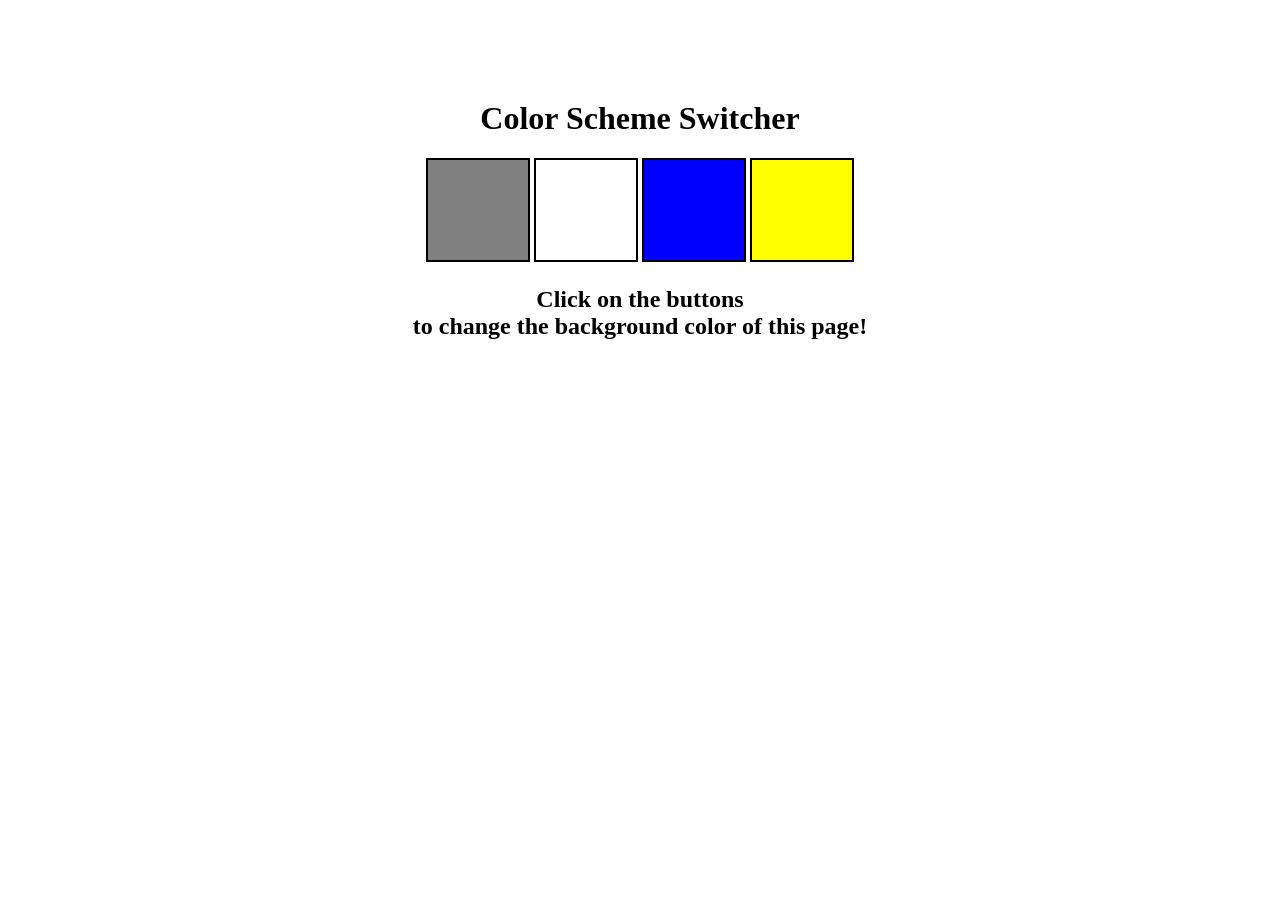
<file: bgColorChanger/index.html>
<!DOCTYPE html>
<html lang="en">
<head>
    <meta charset="UTF-8">
    <meta name="viewport" content="width=device-width, initial-scale=1.0">
    <link rel="stylesheet" href="style.css" />
    <title>JavaSript Backgroung Color Switcher</title>
</head>
<body>
    <div class="canvas">
        <h1>Color Scheme Switcher</h1>

        <span class="button" id="grey"></span>
        <span class="button" id="white"></span>
        <span class="button" id="blue"></span>
        <span class="button" id="yellow"></span>

        <h2>Click on the buttons 
            <span>to change the background color of this page!</span>
        </h2>
    </div>
    
    <script src="bgChangerScript.js"></script>
</body>
</html>
</file>
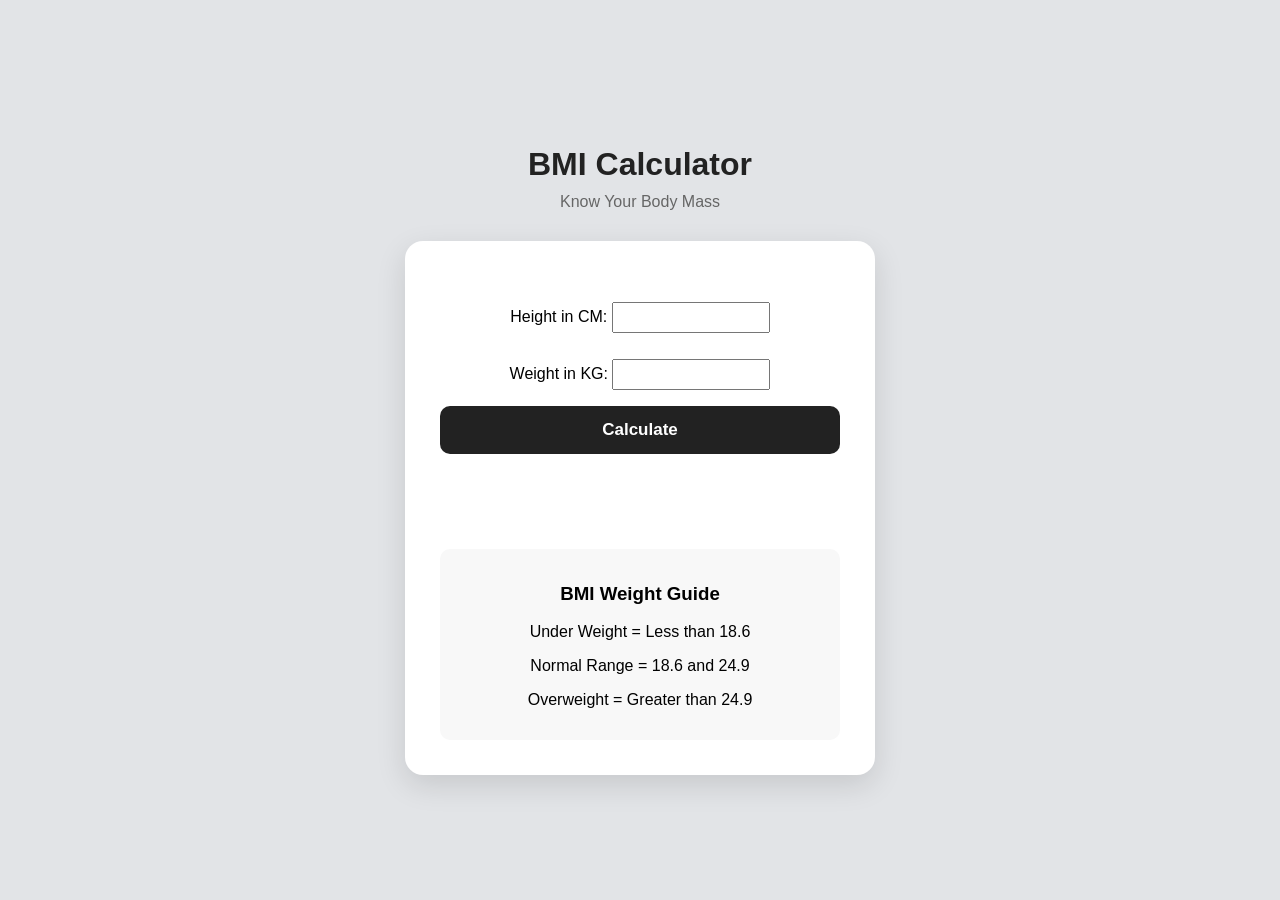
<file: BMICalculator/index.html>
<!DOCTYPE html>
<html lang="en">
<head>
    <meta charset="UTF-8">
    <meta name="viewport" content="width=device-width, initial-scale=1.0">
    <link rel="stylesheet" href="style.css" />
    <title>BMI Calculator</title>
</head>
<body>
  <div class="page">
    <h1>BMI Calculator</h1>
    <p class="subtitle">Know Your Body Mass</p>
    <div class="container">
      <form>
        <p><label>Height in CM: </label><input type="number" id="height" /></p>
        <p><label>Weight in KG: </label><input type="number" id="weight" /></p>
        <button>Calculate</button>
        <div id="result"></div>
        <div id="weight-guide">
          <h3>BMI Weight Guide</h3>
          <p>Under Weight = Less than 18.6</p>
          <p>Normal Range = 18.6 and 24.9</p>
          <p>Overweight = Greater than 24.9</p>
        </div>
      </form>
    </div>
  </div>
  <script src="BMI.js"></script>
</body>
</html>
</file>
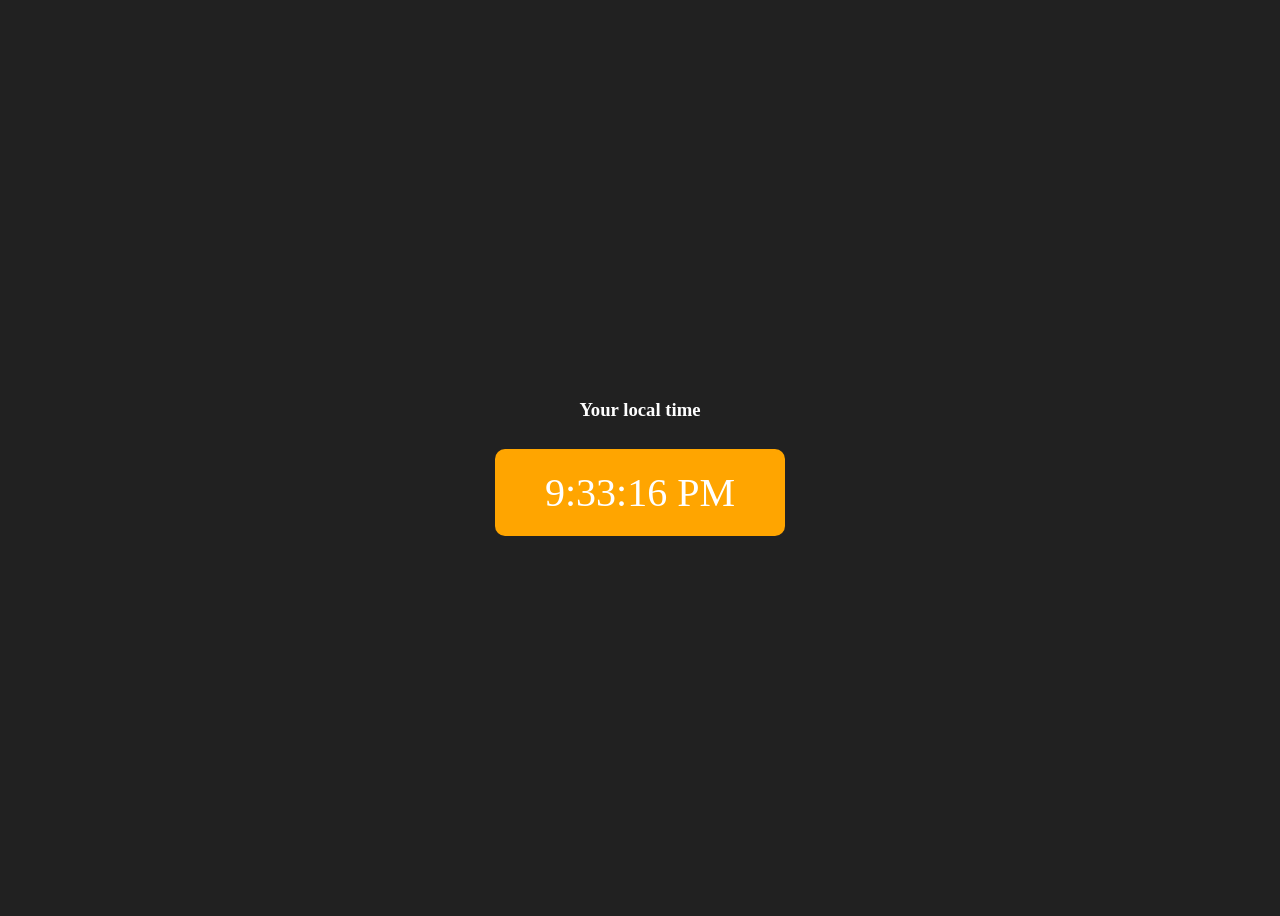
<file: DigitalClock/index.html>
<!DOCTYPE html>
<html lang="en">
<head>
  <meta charset="UTF-8">
  <meta name="viewport" content="width=device-width, initial-scale=1.0">
  <title>Your Local Time</title>
  <style>
    body {
      background-color: #212121;
      color: #fff;
    }
    .center {
      display: flex;
      height: 100vh;
      justify-content: center;
      align-items: center;
      flex-direction: column;
    }
    #clock {
      font-size: 40px;
      background-color: orange;
      padding: 20px 50px;
      margin-top: 10px;
      border-radius: 10px;
    }
  </style>
</head>
<body>
  <div class="center">
    <div id="banner"><h3>Your local time</h3></div>
    <div id="clock"></div>
  </div>
  <script src="digiClock.js"></script>
</body>
</html>
</file>
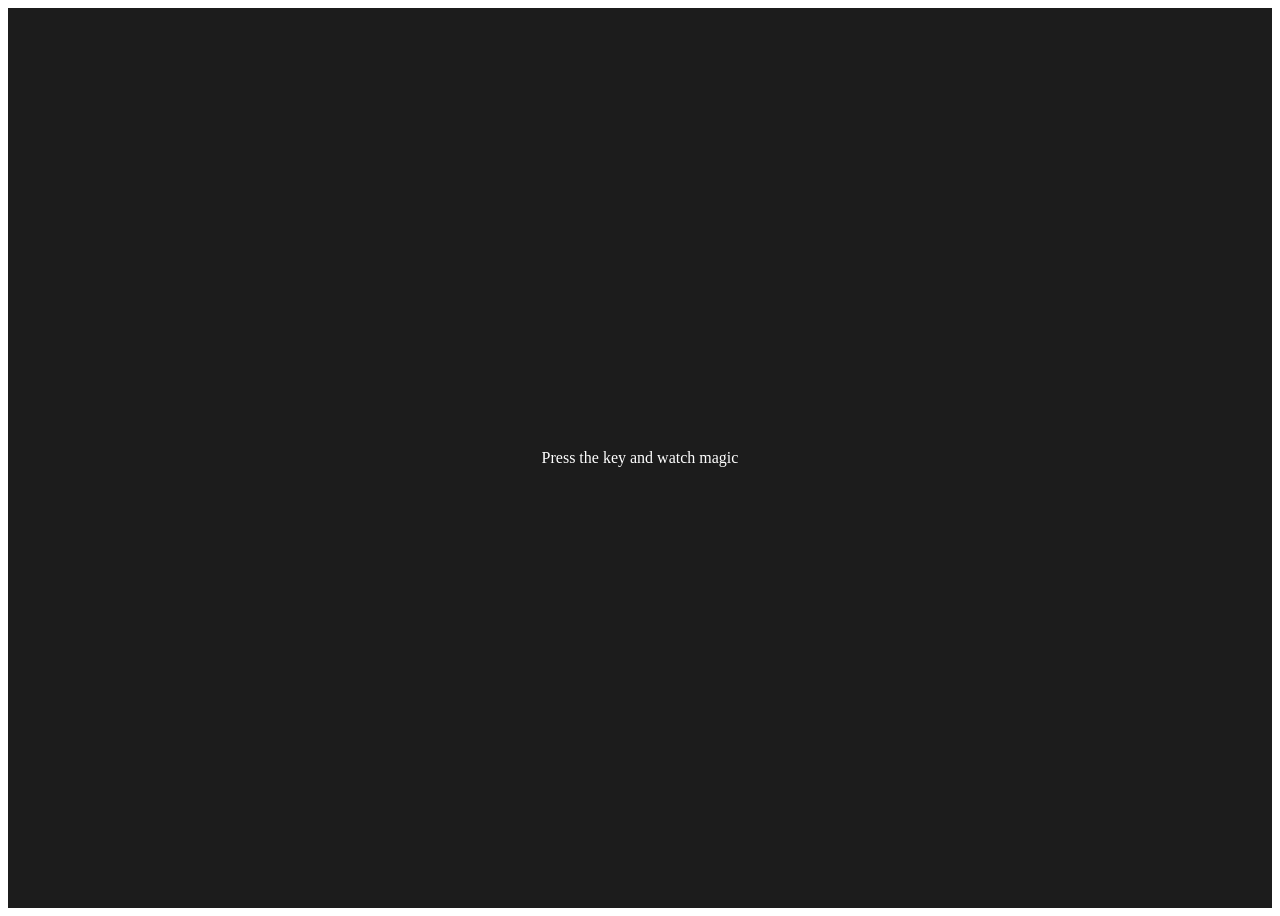
<file: keyboard/index.html>
<!DOCTYPE html>
<html lang="en">
<head>
    <meta charset="UTF-8">
    <meta name="viewport" content="width=device-width, initial-scale=1.0">
    <title>Event KeyCodes</title>

    <style>
      table,
      th,
      td {
        border: 1px solid #e7e7e7;
      }
      .project {
        background-color: #1c1c1c;
        color: #ffffff;
        display: flex;
        align-items: center;
        justify-content: center;
        text-align: center;
        height: 100vh;
      }

      .color {
        color: aliceblue;
        display: flex;
        flex-direction: row;
      }
    </style>
</head>
<body>
    <div class="project">
        <div id="insert">
            <div class="key">Press the key and watch magic</div>
        </div>
    </div>

    <script src="script.js"></script>
</body>
</html>
</file>
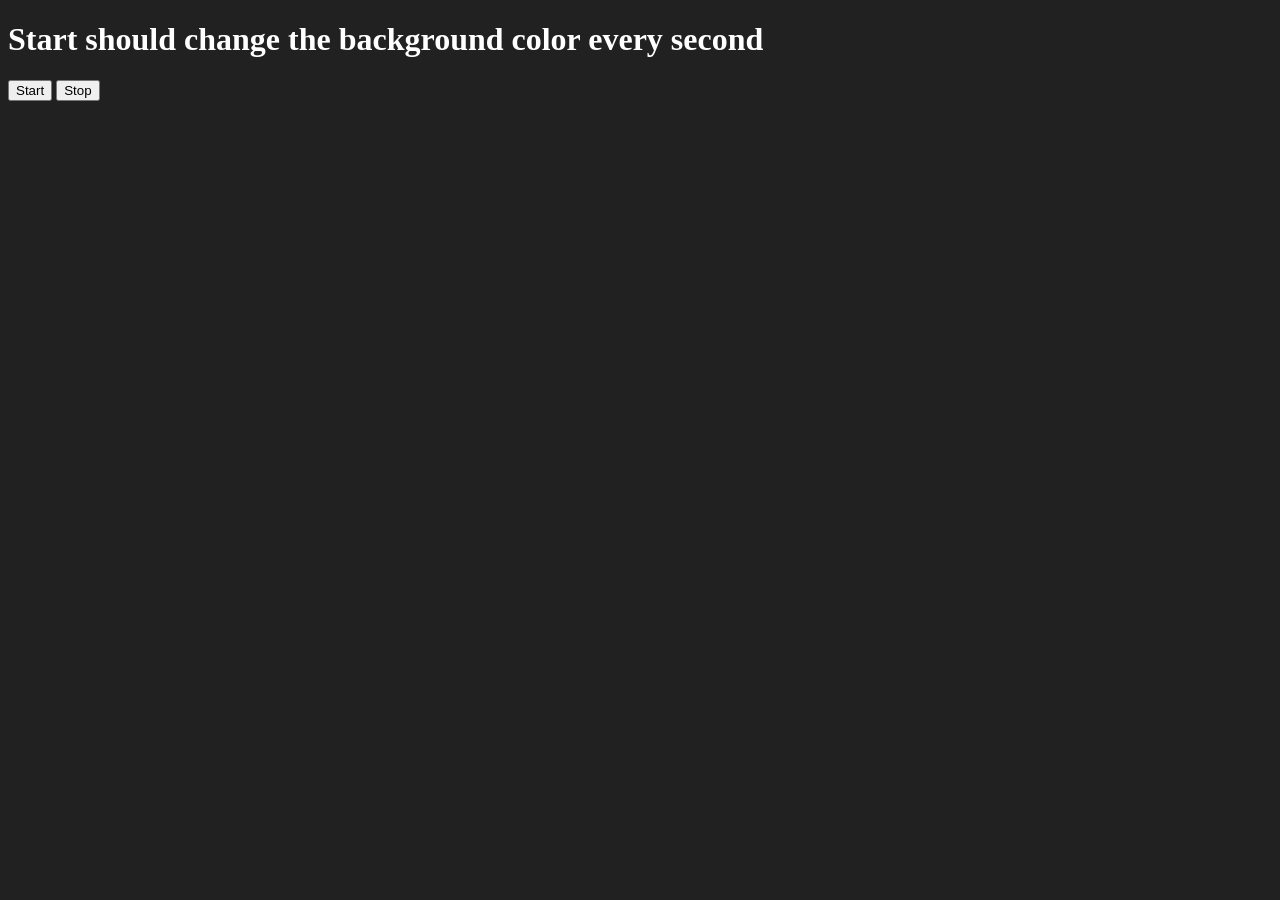
<file: unlimitedColors/index.html>
<!DOCTYPE html>
<html lang="en">
<head>
    <meta charset="UTF-8">
    <meta name="viewport" content="width=device-width, initial-scale=1.0">
    <title>HOME</title>
</head>
<body style="background-color: #212121; color: #fff">
    <h1>Start should change the background color every second</h1>
    <button id="start">Start</button>
    <button id="stop">Stop</button>

    <script src="colorsScript.js"></script>
</body>
</html>
</file>
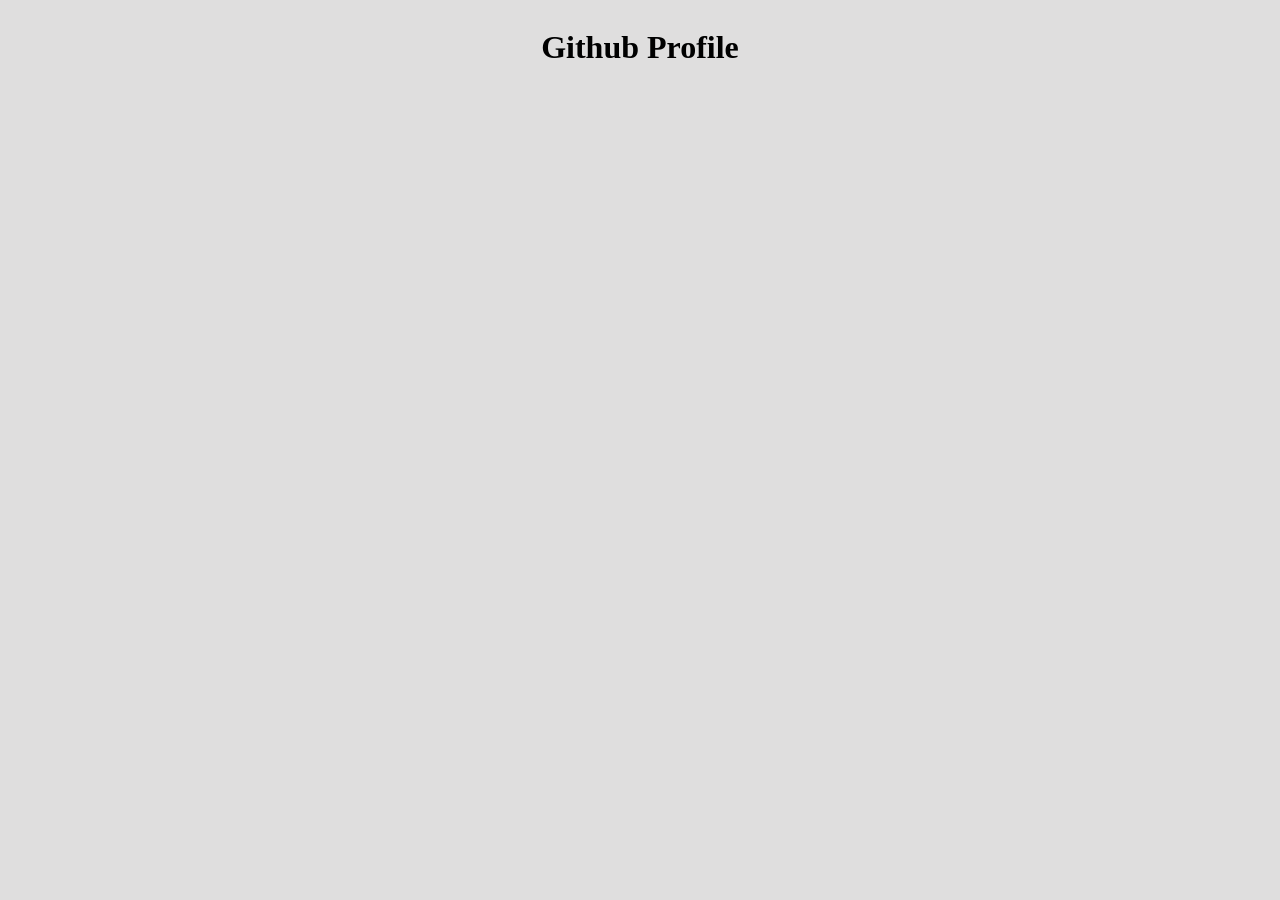
<file: JS_Advanced/apiRequest.html>
<!DOCTYPE html>
<html lang="en">
<head>
    <meta charset="UTF-8">
    <meta name="viewport" content="width=device-width, initial-scale=1.0">
    <title>XML HTTP Request</title>

    <style>
        body{
            display: flex;
            flex-direction: column;
            justify-content: center;
            align-items: center;
        }
        .card {
            /* Add shadows to create the "card" effect */
            box-shadow: 0 4px 8px 0 rgba(0,0,0,0.2);
            transition: 0.3s;
            border-radius: 5px;
            width: 300px;
        }

        /* On mouse-over, add a deeper shadow */
        .card:hover {
            box-shadow: 0 8px 16px 0 rgba(0,0,0,0.2);
        }

        /* Add some padding inside the card container */
        .container {
            padding: 2px 16px;
        }

        /* Add rounded corners to the top left and the top right corner of the image */
        img {
            border-radius: 5px 5px 0 0;
        }
    </style>
</head>
<body style="background-color: #dfdede">
    <h1>Github Profile</h1>
    <div class="card" id="card"></div>
</body>
<script>
    const requestUrl = 'https://api.github.com/users/izzanaseer'
    const xhr = new XMLHttpRequest();
    xhr.open('GET', requestUrl)
    xhr.onreadystatechange = function(){
        console.log(xhr.readyState);
        if (xhr.readyState === 4) {
            const data = JSON.parse(this.responseText)
            console.log(typeof data);

            const userCard = document.getElementById('card');
            userCard.innerHTML = `
                <img src=${data.avatar_url} alt="Avatar" style="width:100%">
                <div class="container">
                    <h4>${data.name}</h4>
                    <p>Followers: ${data.followers}</p>
                </div>
            `;
        }
    }
    xhr.send();
</script>
</html>
</file>
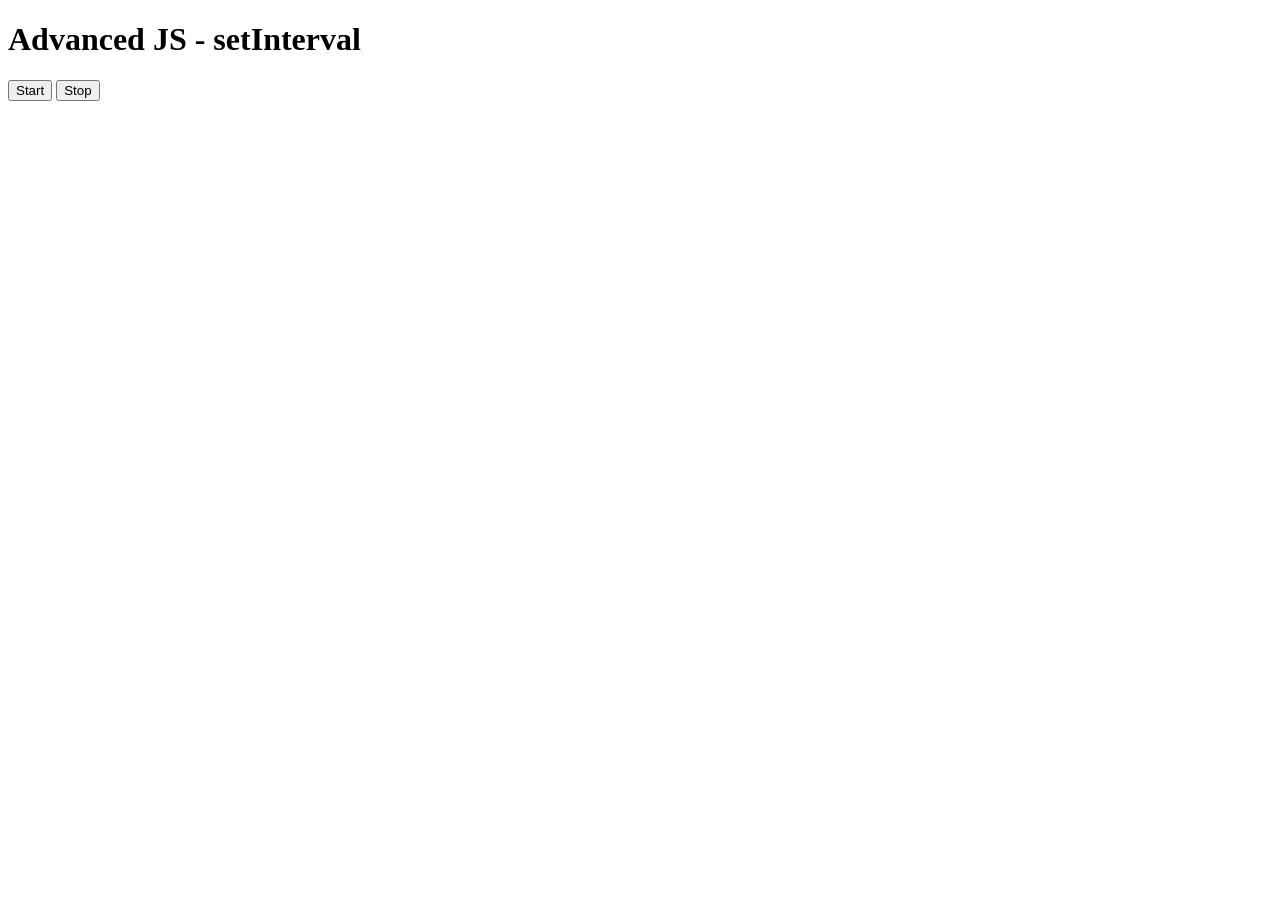
<file: JS_Advanced/setInterval.html>
<!DOCTYPE html>
<html lang="en">
<head>
    <meta charset="UTF-8">
    <meta name="viewport" content="width=device-width, initial-scale=1.0">
    <title>Set Interval Practice</title>
</head>
<body>
    <h1>Advanced JS - setInterval</h1>
    <button id="start">Start</button>
    <button id="stop">Stop</button>
</body>

<script>
    const sayHi = function(str){
        console.log("Hi "+str, Date.now());
    }

    // Initialized variable outside because of scope, we need it for stop as well
    let myInterval = null;
    document.querySelector("#start").addEventListener("click", function(){
        if(!myInterval){
            myInterval = setInterval(sayHi , 2000, "Izza");
            // If condition so that clicking Start repeatedly doesn't create multiple intervals. 
        }
    });

    document.querySelector("#stop").addEventListener("click", function(){
        clearInterval(myInterval);
    });
</script>
</html>
</file>
<file: bgColorChanger/style.css>
html {
  margin: 0;
}

span {
  display: block;
}
.canvas {
  margin: 100px auto 100px;
  width: 80%;
  text-align: center;
}

.button {
  width: 100px;
  height: 100px;
  border: solid black 2px;
  display: inline-block;
}

#grey {
  background: grey;
}

#white {
  background: white;
}
#blue {
  background: blue;
}
#yellow {
  background: yellow;
}
</file>
<file: BMICalculator/style.css>
body{
  margin:0;
  min-height:100vh;
  display:flex;
  justify-content:center;
  align-items:center;
  background:#e2e4e7;
  font-family:Arial, Helvetica, sans-serif;
}

.page{
    text-align:center;
}

.container{
  width:400px;
  padding:35px;
  /* background:#b4b4af; */
  background:white;
  border-radius:18px;
  box-shadow:0 10px 30px rgba(0,0,0,.12);
}

h1{
  margin-bottom:20px;
  color:#222;
}
.subtitle{
  color:#666;
  margin-top:-10px;
  margin-bottom:30px;
}

/* label{
  display:block;

  margin-bottom:8px;

  font-weight:600;

  color:#444;
} */

#height, #weight {
  width: 150px;
  height: 25px;
  margin-top: 10px;
}

#weight-guide{
  margin-top:30px;
  padding:15px;
  background:#f8f8f8;
  border-radius:10px;
}

#result{
  margin-top:25px;
  text-align:center;
  font-size:28px;
  min-height:40px;
  font-weight:bold;
  color:#35518e;
}

button{
  width:100%;
  padding:14px;
  border:none;
  border-radius:10px;
  background:#222;
  color:white;
  font-size:17px;
  font-weight:bold;
  cursor:pointer;
  transition:.25s;
}

button:hover{
    background:#444;
}
</file>
